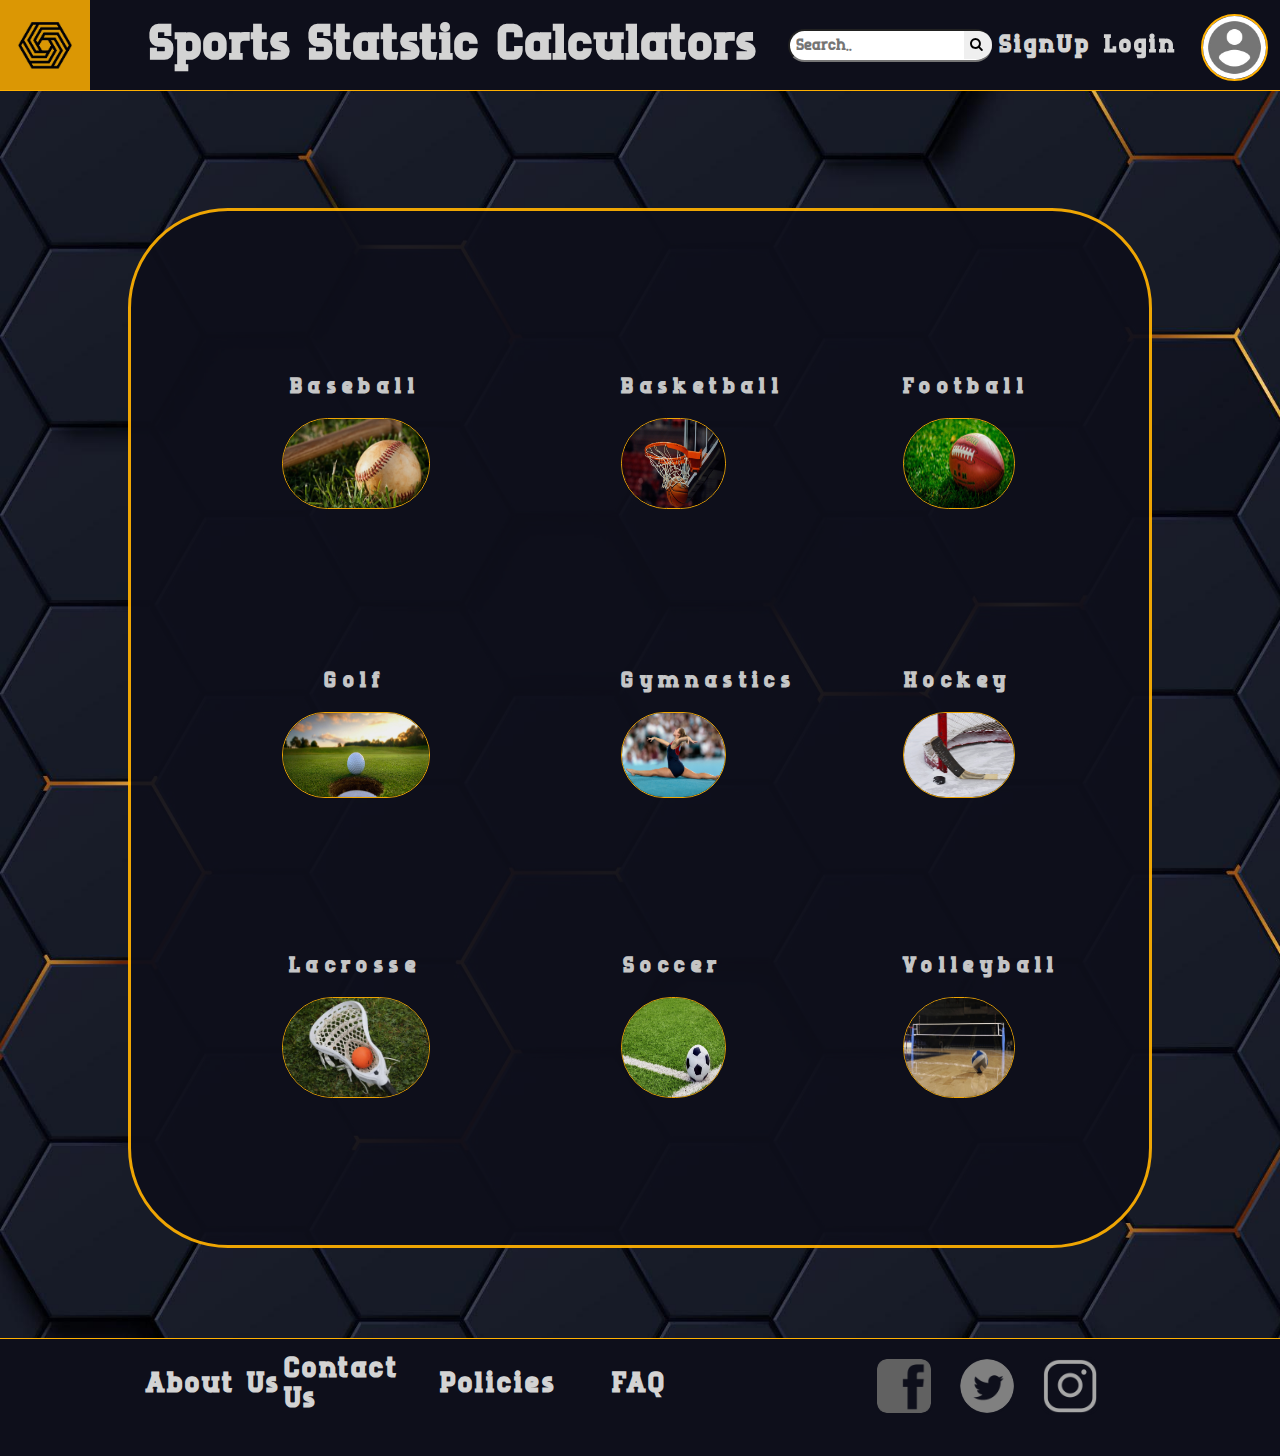
<file: index.html>
<!DOCTYPE html>
<html lang="en">
	<head>
		<!--Andrew Egle - 5/21/2021-->
		<title>Sport Stats Claculators | Calculate your stats here</title>
		<link rel="shortcut icon" href="images/logo.jpg">
		<meta charset="UTF-8">
        <meta name="description" content="Sports calculators to help you get all the stats you need">
        <meta name="keywords" content="Sports, Claculators, Stats, Hockey, Baseball, Football, Basketball, Soccer, Golf">
        <meta name="author" content="Andrew Egle">
        <meta name="viewport" content="width=device-width, initial-scale=1.0">
		<!-- External CSS link can go here-->
		<link href="css/style.css" rel="stylesheet" type="text/css">
		
		<!--Resourcing Google Font-->
		<link href="https://fonts.googleapis.com/css?family=Montserrat&display=swap" rel="stylesheet">
        <link rel="stylesheet" href="https://cdnjs.cloudflare.com/ajax/libs/font-awesome/4.7.0/css/font-awesome.min.css">
        <!--Internal CSS Styling below-->
		<style>

        </style>
		
	</head>
    <body>
        <!-- Container for the whole web page -->
        <div id="grid_container">
            <!-- Header begins here -->
            <header id="grid_header">
                <div id="logo_container">
                    <a href="./index.html">
                        <img id="logo_home" src="images/logo.jpg" alt="main logo">
                    </a>
                </div>
                <a id="title" class="header_link" href="./index.html">
                    <h1>Sports Statstic Calculators</h1>
                </a>
                <a id="sign_up" class="header_link" href="">
                    <h4>SignUp</h4>
                </a>
                <form class="search_form">
                    <input id="search_bar" type="text" placeholder="Search..">
                    <button id="submit_bttn" type="submit"><i class="fa fa-search"></i></button>
                </form>
                <a id="login" class="header_link" href="">
                    <h4>Login</h4>
                </a>
                <a id="account" href="">
                    <img id="account_img" src="images/user_account.jpg" alt="account image main">
                </a>
                <div id="hamburger_container">
                    <a id="hamburger_icon" href="javascript:void(0);">
                        <i class="fa fa-bars fa-3x"></i>
                    </a>
                </div>  
            </header>
            <!-- Main body begins here -->
            <main id='main_container'>
                <div class="sports_container" id="baseball3">
                    <h2 class="tags" id="baseball2">Baseball</h2>
                    <img class="sports_icons" id="baseball" src="images/baseball.jpg" alt="baseball icon">
                </div>
                <div class="sports_container" id="basketball3">
                    <h2 class="tags" id="basketball2">Basketball</h2>
                    <img class="sports_icons" id="basketball" src="images/basketball.jpg" alt="basketball icon">
                </div>
                <div class="sports_container" id="football3">
                    <h2 class="tags" id="football2">Football</h2>
                    <img class="sports_icons" id="football" src="images/football.jpg" alt="football icon">
                </div>
                <div class="sports_container" id="golf3">
                    <h2 class="tags" id="golf2">Golf</h2>
                    <img class="sports_icons" id="golf" src="images/golf.jpg" alt="golf icon">
                </div>
                <div class="sports_container" id="gymnastics3">
                    <h2 class="tags" id="gymnastics2">Gymnastics</h2>
                    <img class="sports_icons" id="gymnastics" src="images/gymnastics.jpg" alt="gymnastics icon">
                </div>
                <div class="sports_container" id="hockey3">
                    <h2 class="tags" id="hockey2">Hockey</h2>
                    <img class="sports_icons" id="hockey" src="images/hockey.jpg" alt="hockey icon">
                </div>
                <div class="sports_container" id="lacrosse3">
                    <h2 class="tags" id="lacrosse2">Lacrosse</h2>
                    <img class="sports_icons" id="lacrosse" src="images/lacrosse.jpg" alt="lacrosse icon">
                </div>
                <div class="sports_container" id="soccer3">
                    <h2 class="tags" id="soccer2">Soccer</h2>
                    <img class="sports_icons" id="soccer" src="images/soccer.jpg" alt="soccer icon">
                </div>
                <div class="sports_container" id="volleyball3">
                    <h2 class="tags" id="volleyball2">Volleyball</h2>
                    <img class="sports_icons" id="volleyball" src="images/volleyball.jpg" alt="volleyball icon">
                </div>
                

            </main>
            <!-- Footer begins here -->
            <footer id="footer_container">
                <a id="about_us" class="header_link" href="">
                    <h3>About Us</h3>
                </a>
                <a id="contact_us" class="header_link" href="">
                    <h3>Contact Us</h3>
                </a>
                <a id="policies" class="header_link" href="">
                    <h3>Policies</h3>
                </a>
                <a id="faq" class="header_link" href="">
                    <h3>FAQ</h3>
                </a>
                <div id="icon_container">
                    <a class="icon_logos" href="">
                        <img id="facebook_img" class="logos" src="images/facebook_icon.png" alt="facebook icon">
                    </a>
                    <a class="icon_logos" href="">
                        <img id="twitter_img" class="logos" src="images/twitter_icon.png" alt="twitter icon">
                    </a>
                    <a class="icon_logos" href="">
                        <img id="insta_img" class="logos" src="images/instagram_icon.png" alt="instagram icon">
                    </a>
                </div>
                <div id="mobile_login_signup">
                    <h3>SignUp or Login</h3>
                </div>
                <div id="mobile_account">
                    <img id="account_img2" src="images/user_account.jpg" alt="account image mobile">
                </div>

            </footer>
        </div>
        <script src="js/hompeage.js"></script>
    </body>
</html>
</file>
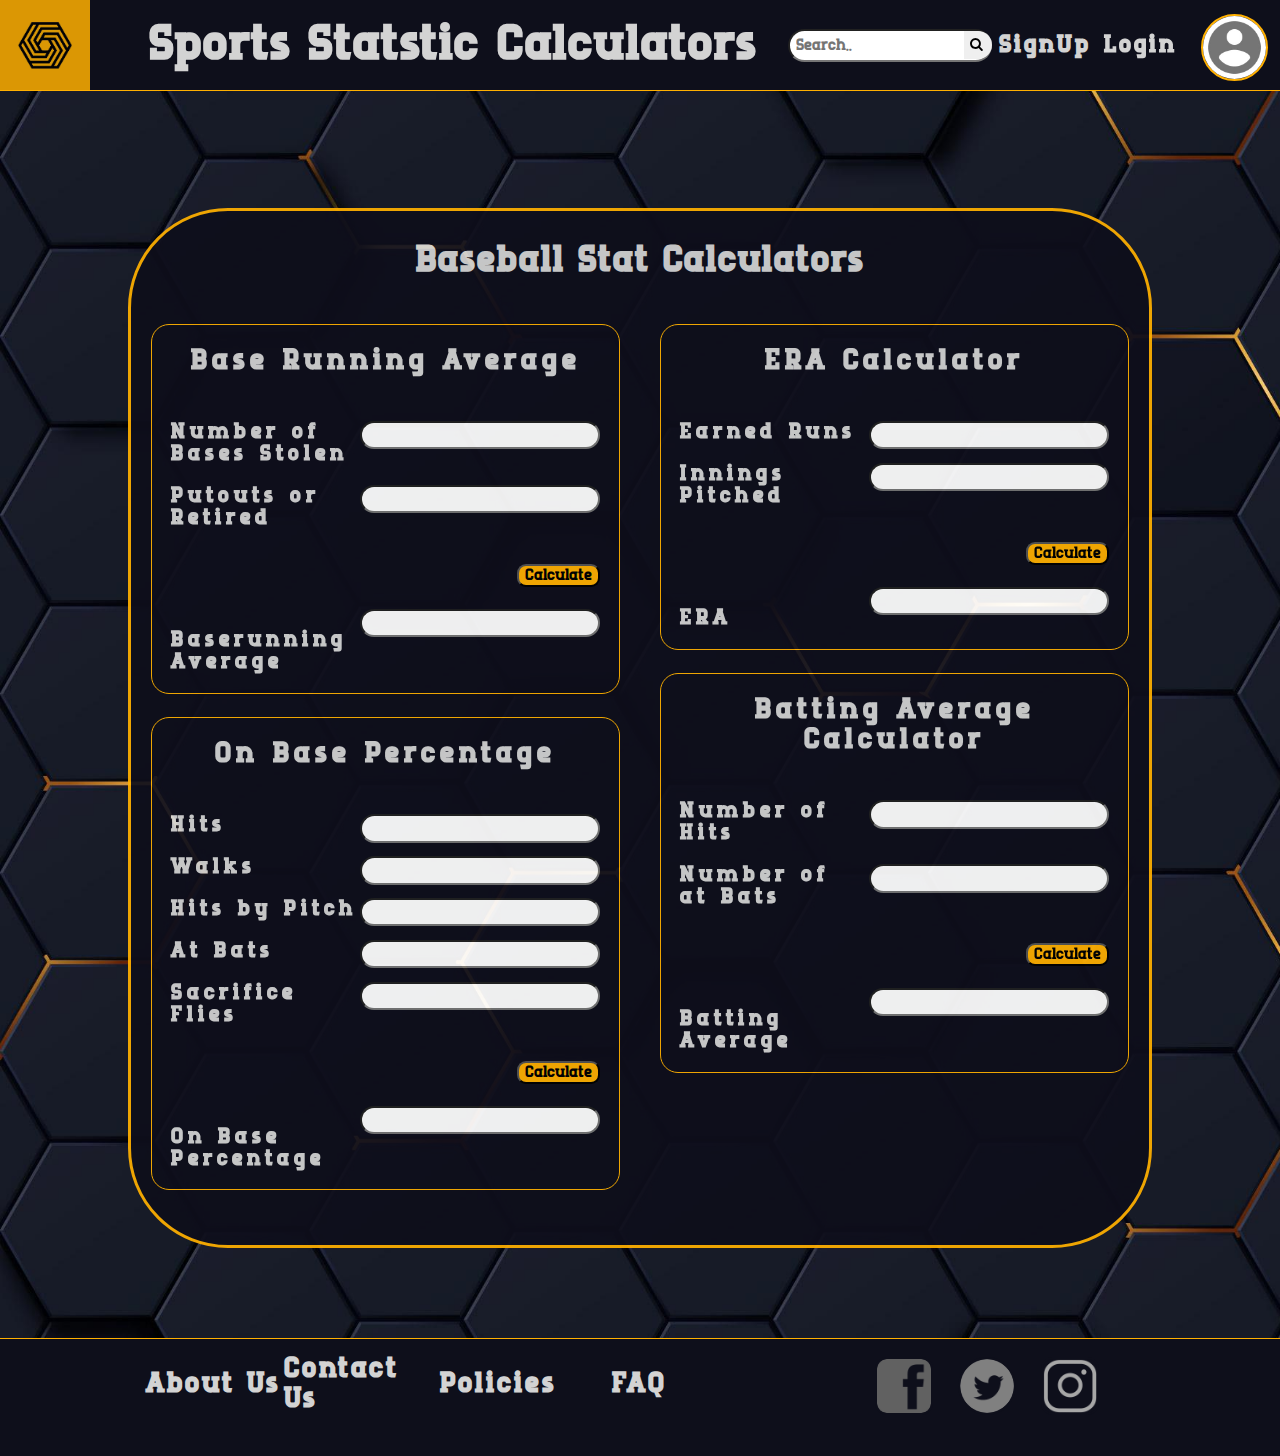
<file: baseball_calc.html>
<!DOCTYPE html>
<html lang="en">
	<head>
		<!--Andrew Egle - 5/21/2021-->
		<title>Sport Stats Claculators | Calculate your stats here</title>
		<link rel="shortcut icon" href="images/logo.jpg">
		<meta charset="UTF-8">
        <meta name="description" content="Sports calculators to help you get all the stats you need">
        <meta name="keywords" content="Sports, Claculators, Stats, Hockey, Baseball, Football, Basketball, Soccer, Golf">
        <meta name="author" content="Andrew Egle">
        <meta name="viewport" content="width=device-width, initial-scale=1.0">
		<!-- External CSS link can go here-->
		<link href="css/style.css" rel="stylesheet" type="text/css">
		
		<!--Resourcing Google Font-->
		<link href="https://fonts.googleapis.com/css?family=Montserrat&display=swap" rel="stylesheet">
        <link rel="stylesheet" href="https://cdnjs.cloudflare.com/ajax/libs/font-awesome/4.7.0/css/font-awesome.min.css">
        <!--Internal CSS Styling below-->
		<style>

        </style>
		
	</head>
    <body>
        <!-- Container for the whole web page -->
        <div id="grid_container">
            <!-- Header begins here -->
            <header id="grid_header">
                <div id="logo_container">
                    <a href="./index.html">
                        <img id="logo_home" src="images/logo.jpg" alt="main logo">
                    </a>
                </div>
                <a id="title" class="header_link" href="./index.html">
                    <h1>Sports Statstic Calculators</h1>
                </a>
                <a id="sign_up" class="header_link" href="">
                    <h4>SignUp</h4>
                </a>
                <form class="search_form">
                    <input id="search_bar" type="text" placeholder="Search..">
                    <button id="submit_bttn" type="submit"><i class="fa fa-search"></i></button>
                </form>
                <a id="login" class="header_link" href="">
                    <h4>Login</h4>
                </a>
                <a id="account" href="">
                    <img id="account_img" src="images/user_account.jpg" alt="account image main">
                </a>
                <div id="hamburger_container">
                    <a id="hamburger_icon" href="javascript:void(0);" >
                        <i class="fa fa-bars"></i>
                    </a>
                </div>  
            </header>
            <!-- Main body begins here -->
            <main id='main_container_calc'>
                <div id="calc_container">
                    <div id="inside_calc_top">
                        <h2 id="main_con_title">Baseball Stat Calculators</h2>
                    </div>
                    <div id="inside_calc_left" class="calc_con">
                        <div id="baserunning_avg" class="calcs">
                            <h1>Base Running Average</h1>
                            <input class="text_box" type="text" id="num_bases">
                            <h2 class="input_q">Number of Bases Stolen</h2>
                            <input class="text_box" type="text" id="pout_ret">
                            <h2 class="input_q">Putouts or Retired</h2>
                            <br>
                            <input id="submit_BRA" class="submit_btn" type="submit" value="Calculate" onclick="calc_BRA()">
                            <br><br><br>
                            <input class="text_box" type="text" id="br_avg" readonly>
                            <h2 class="input_q">Baserunning Average</h2>  
                        </div>
                        <div id="on_base_pct" class="calcs">
                            <h1>On Base Percentage</h1>
                            <input class="text_box" type="text" id="hits">
                            <h2 class="input_q">Hits</h2>
                            <input class="text_box" type="text" id="walks">
                            <h2 class="input_q">Walks</h2>
                            <input class="text_box" type="text" id="hbp">
                            <h2 class="input_q">Hits by Pitch</h2>
                            <input class="text_box" type="text" id="atbats">
                            <h2 class="input_q">At Bats</h2>
                            <input class="text_box" type="text" id="sf">
                            <h2 class="input_q">Sacrifice Flies</h2>
                            <br>
                            <input id="submit_OBP" class="submit_btn" type="submit" value="Calculate" onclick="calc_OBP()">
                            <br><br><br>
                            <input class="text_box" type="text" id="obp" readonly>
                            <h2 class="input_q">On Base Percentage</h2>
                        </div>
                    </div>
                    <div id="inside_calc_right" class="calc_con">
                        <div id="era_calc" class="calcs">
                            <h1>ERA Calculator</h1>
                            <input class="text_box" type="text" id="earned_runs">
                            <h2 class="input_q">Earned Runs</h2>
                            <input class="text_box" type="text" id="in_pitch">
                            <h2 class="input_q">Innings Pitched</h2>
                            <br>
                            <input id="submit_ERA" class="submit_btn" type="submit" value="Calculate" onclick="calc_ERA()">
                            <br><br><br>
                            <input class="text_box" type="text" id="era" readonly>
                            <h2 class="input_q">ERA</h2>
                        </div>
                        <div id="bat_avg" class="calcs">
                            <h1>Batting Average Calculator</h1>
                            <input class="text_box" type="text" id="num_hits">
                            <h2 class="input_q">Number of Hits</h2>
                            <input class="text_box" type="text" id="num_bats">
                            <h2 class="input_q">Number of at Bats</h2>
                            <br>
                            <input id="submit_BR" class="submit_btn" type="submit" value="Calculate" onclick="calc_BA()">
                            <br><br><br>
                            <input class="text_box" type="text" id="ba" readonly>
                            <h2 class="input_q">Batting Average</h2>
                        </div>
                    </div>
                </div>
            </main>
            <!-- Footer begins here -->
            <footer id="footer_container">
                <a id="about_us" class="header_link" href="">
                    <h3>About Us</h3>
                </a>
                <a id="contact_us" class="header_link" href="">
                    <h3>Contact Us</h3>
                </a>
                <a id="policies" class="header_link" href="">
                    <h3>Policies</h3>
                </a>
                <a id="faq" class="header_link" href="">
                    <h3>FAQ</h3>
                </a>
                <div id="icon_container">
                    <a class="icon_logos" href="">
                        <img id="facebook_img" class="logos" src="images/facebook_icon.png" alt="facebook icon">
                    </a>
                    <a class="icon_logos" href="">
                        <img id="twitter_img" class="logos" src="images/twitter_icon.png" alt="twitter icon">
                    </a>
                    <a class="icon_logos" href="">
                        <img id="insta_img" class="logos" src="images/instagram_icon.png" alt="instagram icon">
                    </a>
                </div>
                <div id="mobile_login_signup">
                    <h3>SignUp or Login</h3>
                </div>
                <div id="mobile_account">
                    <img id="account_img2" src="images/user_account.jpg" alt="account image mobile">
                </div>

            </footer>
        </div>
        <script src="js/baseball_functs.js"></script>
    </body>
</html>
</file>
<file: css/style.css>
@font-face {
    font-family: 'runboy';
    src:  url('../fonts/Runboy.woff2') format('woff2'),
    url('../fonts/Runboy.woff') format('woff');
}

*{
    font-family: "runboy";
    text-decoration: none;
   
}

body{
    margin: auto;
    background-image: url("../images/Hex_background.jpg");
    background-size: cover;
}

/* Web page grid container*/
#grid_container{
    display: grid;
    grid-template: 1fr 5fr 1fr / 1fr 8fr 1fr;
    grid-template-areas: 
        'header header header '
        '... main ...'
        'footer footer footer';
}

header{
    grid-area: header;
    position: fixed; 
    border-bottom: 1px solid #FFB001;
    height: 10vh;
    background-color: #0E0F1B;
    z-index: 1;
}


footer{
    grid-area: footer;
    border-top: 1px solid #FFB001;
    height: 13vh;
    background-color: #0E0F1B;
    margin-top: 10vh;
    align-self: flex-end;
}

/* main body grid container */
#main_container{
    grid-area: main;
    border: 3px solid #FFB001;
    display: grid;
    grid-template: auto auto auto / auto auto auto;
    border-radius: 100px;
    background-color: #0E0F1B;
    opacity: 93%;
    justify-content: space-evenly;
    align-content: space-evenly;
}

h1, h2, h3{
    color: lightgray;
}

.tags{
    text-align: center;
    letter-spacing: 0.4rem;
}

.tags:hover{
    color: #FFB001;
}
.sports_container{
    height: 60%;
    width: 55%;
    justify-self: center;
    align-self: auto;
}
.sports_icons{
    border: 1px solid #FFB001;
    border-radius: 60px;
    height: 100%;
    width: 100%;
}

.sports_icons:hover{
    border-width: 2px;
    opacity: 35%;
}

#baseball{
    grid-area: baseball;
    
}

#basketball{
    grid-area: basketball;
}

#football{
    grid-area: football;
}

#golf{
    grid-area: golf;
}

#gymnastics{
    grid-area: gym;
}

#hockey{
    grid-area: hockey;
}

#lacrosse{
    grid-area: lacrosse;
}

#soccer{
    grid-area: soccer;
}

#volleyball{
    grid-area: volleyball;
}

/* Grid inside header*/
#grid_header{
    display: grid;
    align-content: center;
    justify-content: center;
    grid-template: 10vh / 1fr 7fr 1fr 1fr 1fr 10vh;
    grid-template-areas: 
        'logo title search signup login account';
}

/* Items within the header */
#logo_container{
    grid-area: logo;
    width: 10vh;
}

#logo_home{
    height: 100%;
    align-self: center;
    justify-self: center;
}
#logo_home:hover{ opacity: 85%;}

#title{
    grid-area: title;
    color: lightgray;
    font-size: 3vh;
    letter-spacing: 2px;
    text-decoration: none;
    padding-left: 2%;
    align-self: center;
    justify-self: center;
}
#title:hover{ color: #FFB001;}

.search_form{
    grid-area: search;
    align-self: center;
    display: grid;
    justify-items: start;
    align-items:initial;
}

.search_form > * {
    grid-column-start: 1;
    grid-row-start: 1;
    justify-self: center;
}

#search_bar{
    align-self: center;
    justify-self: right;
    border-radius: 2vh;
    font-size: 2vh;
    padding-left: 3%;
    height: 3vh;
    width: 15vw;
}

#submit_bttn{
    cursor: pointer;
    justify-self: right;
    align-self: center;
    border-top-right-radius: 20px;
    border-bottom-right-radius: 20px;
    height: 3.2vh;
    padding-left: 3%;
    padding-right: 5%;
    border-width: 0;
}

#sign_up{
    grid-area: signup;
    /*border: 2px solid #FFB001;*/
    color: lightgray;
    text-decoration: none;
    font-size: 3vh;
    letter-spacing: 3px;
    align-self: center;
    justify-self: right;
}
#sign_up:hover{ color: #FFB001;}

#login{
    grid-area: login;
    /*border: 2px solid #FFB001;*/
    color: lightgray;
    text-decoration: none;
    font-size: 3vh;
    letter-spacing: 3px;
    align-self: center;
    justify-self: center;
}
#login:hover{ color: #FFB001;}

#account{
    grid-area: account;
    height: 7vh;
    border-radius: 100%;
    align-self: center;
    justify-self: center;
}
#account:hover{ opacity: 85%;}

#account_img{
    height: 100%;
    border-radius: 100%;
    border: 2px solid #FFB001;
}

#account_img2{
    height: 100%;
    border-radius: 100%;
    border: 2px solid #FFB001;
}

#hamburger_container{
    display: none;
}

/* footer containter starts here */
#footer_container{
    display: grid;
    grid-template: 10vh / 1fr 1fr 1fr 1fr 1fr 1fr 3fr;
    grid-template-areas: 
        '. about contact policies faq . icons';
    justify-content: center;
}

/* Items wthin footer container */
#about_us{
    grid-area: about;
    color: lightgray;
    text-decoration: none;
    font-size: 3vh;
    letter-spacing: 3px;
    align-self: center;
    justify-self: center;
}
#about_us:hover{ color: #FFB001;}

#contact_us{
    grid-area: contact;
    color: lightgray;
    text-decoration: none;
    font-size: 3vh;
    letter-spacing: 3px;
    align-self: center;
    justify-self: center;
}
#contact_us:hover{ color: #FFB001;}

#policies{
    grid-area: policies;
    color: lightgray;
    text-decoration: none;
    font-size: 3vh;
    letter-spacing: 3px;
    align-self: center;
    justify-self: center;
}
#policies:hover{ color: #FFB001;}

#faq{
    grid-area: faq;
    color: lightgray;
    text-decoration: none;
    font-size: 3vh;
    letter-spacing: 3px;
    align-self: center;
    justify-self: center;
}
#faq:hover{ color: #FFB001;}

#icon_container{
    grid-area: icons;
    height: 6vh;
    align-self: center;
    justify-content: space-evenly;
}

.logos{
    height: 100%;
    float: none;
    align-self: center;
    margin-left: 5%;
    border: 2px solid #0E0F1B;
}

.logos:hover{
    opacity: 90%;
    border: 2px solid #FFB001;
}

#facebook_img{
    border-radius: 20%;
}

#twitter_img{
    border-radius: 100%;
}

#insta_img{
    border-radius: 20%;
}

.icon_logos{
    text-decoration: none;
    justify-self: center;
}

#mobile_login_signup{
    display: none;
}

#mobile_account{
    display: none;
}

#main_container_calc{
    grid-area: main;
    border: 3px solid #FFB001;
    border-radius: 100px;
    background-color: #0E0F1B;
    opacity: 93%;
}

#calc_container{
    padding-top: 3vh;
    grid-template: 5vh auto / 1fr 1fr;
    display: grid;
    grid-template-areas: 'topcalc topcalc'
                         'leftcalc rightcalc';
    justify-content: space-evenly;
    align-content: center;
}

#inside_calc_top{
    display: block;
    width: 100vh;
    grid-area: topcalc;
    font-size: 3vh;
    letter-spacing: 2px;
    align-self: center;
    justify-self: center;
}

#inside_calc_top h2{
    text-align: center;
    text-justify: center;
}

#inside_calc_left{
    grid-area: leftcalc;
}

#inside_calc_right{
    grid-area: rightcalc;
}

.calc_con{
    text-align: left;
    padding-left: 4%;
    padding-right: 4%;
    padding-top: 8%;
}

.calcs{
    border: 1px solid #FFB001;
    border-radius: 2vh;
    letter-spacing: 5px;
    margin-bottom: 5%;
}

.calcs h1{
    text-align: center;
    padding-bottom: 5%;
}

.input_q{
    padding-left: 4%;
}

.text_box{
    float: right;
    width: 25vh;
    height: 2.5vh;
    font-size: 2vh;
    border-radius: 2vh;
    margin-right: 4%;
    padding-left: 2%;
}

.submit_btn{
    font-size: 2vh;
    background-color: #FFB001;
    border-radius: 1vh;
    float: right;
    margin-right: 4%;
}

@media screen and (max-width: 1024px) {

    #main_container{
        grid-template: auto auto auto auto auto / auto auto;
        padding-bottom: 5%;
        justify-content:space-around;
    }
    
    #grid_container{
        display: grid;
        grid-template: 1fr 5fr 1fr / 1fr 8fr 1fr;
        grid-template-areas: 
            'header header header '
            '... main ...'
            'footer footer footer';
    }

    #main_container{
        padding-top: 5vh;
    }

    #title{
        font-size: 1.6vh;
    }

    .tags{
        text-align: center;
        letter-spacing: 0.2rem;
        font-size: 3vh;
    }
    
    footer{
        height: 13vh;
        background-color: #0E0F1B;
    }
    
    #grid_header{
        width: 100%;
        grid-template: 10vh / 10vh 4fr 1fr 1fr 1fr 1fr;
        grid-template-areas: 'logo title search signup login account';
        justify-content: center;
    }

    #search_bar{
        font-size: 2vh;
        height: 2vh;
        width: 15vw;
        margin-right: 2%;
    }
    
    #submit_bttn{
        height: 2.2vh;
        padding-left: 3%;
        padding-right: 5%;
    }

    #sign_up{
        margin-left: 10%;
        font-size: 2.5vh;
    }

    #login{
        font-size: 2.5vh;
    }

    #hamburger_container{
        display: none;
    }

    #footer_container{
        grid-template: 10vh / 1fr 2fr 2fr 2fr 1fr 1fr 3fr 1fr;
        grid-template-areas: 
            '. about contact policies faq . icons';
        justify-content: center;
    }

    footer{
        align-self: flex-end;
        height: 10vh;
        margin-top: none;
    }
    
    #about_us{
        font-size: 2vh;
    }
    #contact_us{
        font-size: 2vh;
    }

    #policies{
        font-size: 2vh;
    }
    
    #faq{
        font-size: 2vh;
    }

    #icon_container{
        height: 4vh;
    }
    
    #calc_container{
        padding-top: 3vh;
        grid-template: 5vh 105vh / 1fr 1fr;
        display: grid;
        grid-template-areas: 'topcalc topcalc'
                             'leftcalc rightcalc';
        justify-content: space-evenly;
        align-content: center;
    }
    
    #inside_calc_top{
        font-size: 2.5vh;
        letter-spacing: 5px;
    }
    
    .calcs h1{
        text-align: center;
        padding-bottom: 5%;
        font-size: 3vh;
    }
    
    .input_q{
        padding-left: 4%;
        font-size: 2.5vh;
    }
    
    .text_box{
        width: 9vh;
        font-size: 2vh;
    }
    
    .submit_btn{
        font-size: 1.8vh;
    }

    @media screen and (max-width: 650px) {

        #grid_container{
            display: grid;
            grid-template: 15vh 10fr 2fr / 1fr 8fr 1fr;
            grid-template-areas: 
                'header header header '
                '... main ...'
                'footer footer footer';
        }

        #main_container{
            grid-template: auto auto auto auto auto / auto auto;
            justify-content:space-evenly;
        }
        
        #title{
            font-size: 1.5vh;
            justify-self: left;
        }
        
        header{
            height: 8vh;
            width: auto;
        }
        
        footer{
            height: 8vh;
        }
    
        #grid_header{
            grid-template: 4vh 4vh / 8vh 5fr 5fr 1fr 1fr;
            grid-template-areas: 
                'logo title title hamburger'
                'logo search . .';
            justify-content: center;
        }

        #logo_container{
            grid-area: logo;
            height: 8vh;
        }

        #hamburger_container{
            display: block;
            grid-area: hamburger;
            justify-self: center;
            align-self: center;
            height: 3vh;
            margin-top: 2%;
        }

        #hamburger_icon{
            color: #FFB001;
            align-self: center;
        }
    
        #search_bar{
            font-size: 2vh;
            height: 2vh;
            width: 30vw;
            margin-left: 2%;
        }
        
        #submit_bttn{
            height: 2.2vh;
            padding-left: 3%;
            padding-right: 5%;
        }
    
        #sign_up{
            display: none;
        }
    
        #login{
            display: none;
        }

        #account{
            display: none;
        }
        
        #about_us{
            display: none;
        }
        #contact_us{
            display: none;
        }
    
        #policies{
            display: none;
        }
        
        #faq{
            display: none;
        }

        .icon_logos{
            display: none;
        }

        .tags{
            text-align: center;
            letter-spacing: 0.3vh;
            font-size: 3vh;
        }

        #icon_container{
            display: none;
        }

        .sports_container{
            padding-bottom: 8vh;
            height: 10vh;
            width: 14vh;
            justify-self: center;
            align-self: auto;
        }
        
        #footer_container{
            display: grid;
            grid-template: 8vh / 3fr 1fr;
            grid-template-areas: 'login2  account2';
        }

        #mobile_login_signup{
            display: block;
            color: lightgray;
            letter-spacing: 0.2rem;
            height: 100%;
            grid-area: login2;
            justify-self: center;
            font-size: 2.5vh;
        }

        #mobile_account{
            grid-area: account2;
            display: block;
            height: 6vh;
            align-self: center;
        }
        
        #main_container_calc{
            width: fill;
        }
    
        #calc_container{
            padding-top: 3vh;
            justify-self: center;
            grid-template: 5vh auto / 1fr 1fr;
            display: grid;
            grid-template-areas: 'topcalc topcalc'
                                'leftcalc rightcalc';
            justify-content: space-evenly;
            align-content: center;
            margin-bottom: 10%;
        }
        
        #inside_calc_top{
            font-size: 2vh;
            letter-spacing: 3px;
        }
        
        .calcs h1{
            padding-bottom: 5%;
            font-size: 2.5vh;
        }
        
        .input_q{
            padding-left: 4%;
            font-size: 2vh;
        }
        
        .text_box{
            width: 7vh;
            font-size: 2vh;
        }
        
        .submit_btn{
            font-size: 1.8vh;
        }

    }
}
</file>
